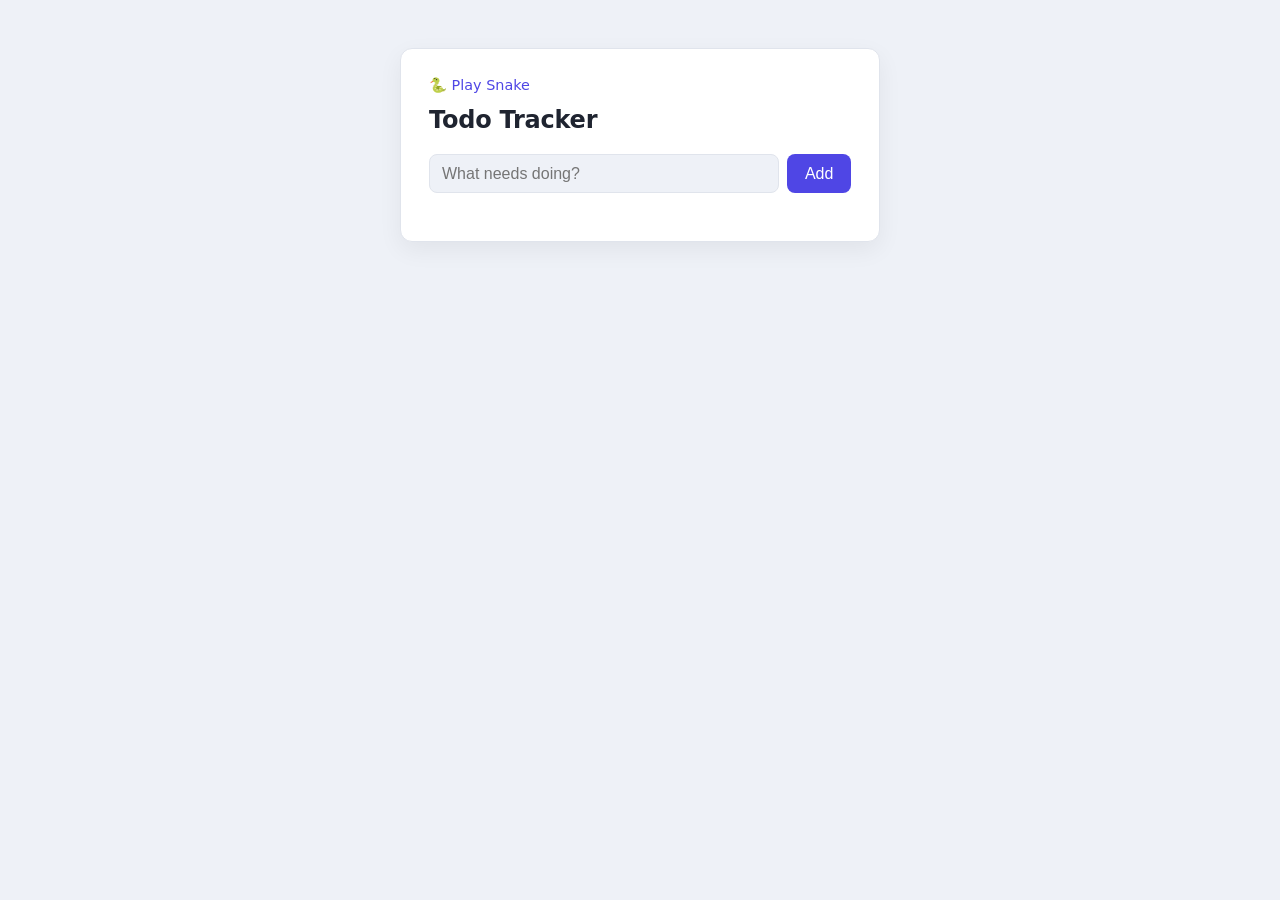
<file: index.html>
<!DOCTYPE html>
<html lang="en">
<head>
  <meta charset="UTF-8" />
  <meta name="viewport" content="width=device-width, initial-scale=1.0" />
  <title>Todo Tracker</title>
  <link rel="stylesheet" href="style.css" />
</head>
<body>
  <main>
    <div class="page-nav"><a href="snake.html">🐍 Play Snake</a></div>
    <h1>Todo Tracker</h1>
    <form id="add-form">
      <input type="text" id="todo-input" placeholder="What needs doing?" autocomplete="off" required />
      <button type="submit">Add</button>
    </form>
    <ul id="todo-list"></ul>
  </main>
  <script src="app.js"></script>
</body>
</html>
</file>
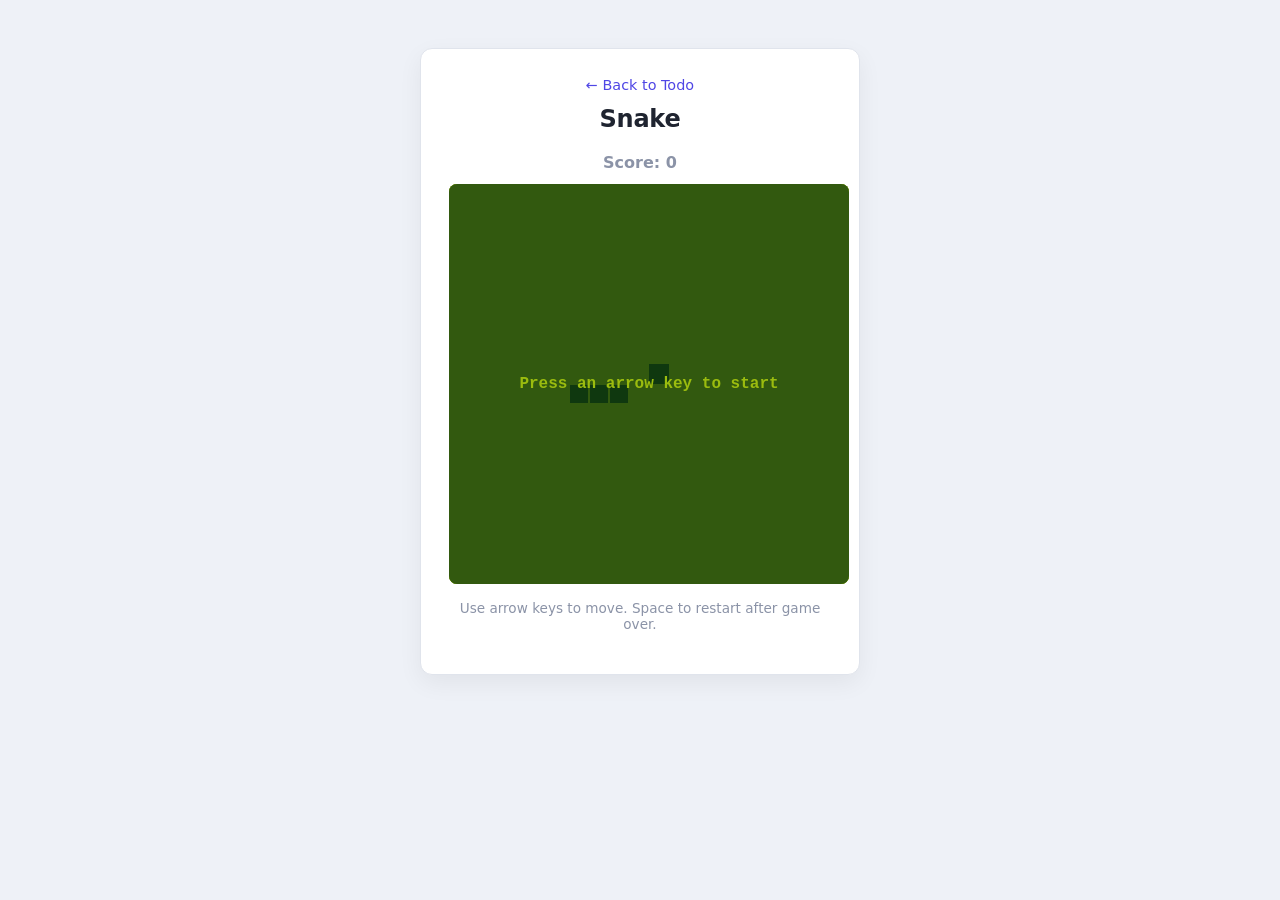
<file: snake.html>
<!DOCTYPE html>
<html lang="en">
<head>
  <meta charset="UTF-8" />
  <meta name="viewport" content="width=device-width, initial-scale=1.0" />
  <title>Snake</title>
  <link rel="stylesheet" href="style.css" />
  <link rel="stylesheet" href="snake.css" />
</head>
<body>
  <main class="snake-page">
    <div class="page-nav"><a href="index.html">← Back to Todo</a></div>
    <h1>Snake</h1>
    <div class="snake-score">Score: <span id="score">0</span></div>
    <div class="snake-screen">
      <canvas id="snake-canvas" width="400" height="400"></canvas>
      <div id="snake-overlay" class="snake-overlay">
        <p>Press an arrow key to start</p>
      </div>
    </div>
    <p class="snake-hint">Use arrow keys to move. Space to restart after game over.</p>
  </main>
  <script src="snake.js"></script>
</body>
</html>
</file>
<file: style.css>
:root {
  --bg: #eef1f7;
  --surface: #ffffff;
  --text: #1f2430;
  --text-muted: #8b93a7;
  --border: #e0e4ec;
  --accent: #4f46e5;
  --accent-hover: #4338ca;
  --danger: #e11d48;
  --danger-hover: #be123c;
}

@media (prefers-color-scheme: dark) {
  :root {
    --bg: #12141c;
    --surface: #1b1e29;
    --text: #e7e9f0;
    --text-muted: #7b8194;
    --border: #2a2e3d;
    --accent: #6366f1;
    --accent-hover: #818cf8;
    --danger: #f43f5e;
    --danger-hover: #fb7185;
  }
}

* {
  box-sizing: border-box;
}

body {
  font-family: 'Segoe UI', system-ui, sans-serif;
  background: var(--bg);
  color: var(--text);
  margin: 0;
  padding: 3rem 1rem;
  transition: background 0.2s ease, color 0.2s ease;
}

main {
  max-width: 480px;
  margin: 0 auto;
  background: var(--surface);
  border: 1px solid var(--border);
  border-radius: 12px;
  padding: 1.75rem;
  box-shadow: 0 8px 24px rgba(0, 0, 0, 0.06);
}

h1 {
  margin-top: 0;
  margin-bottom: 1.25rem;
  font-size: 1.5rem;
  letter-spacing: -0.01em;
}

.page-nav {
  margin-bottom: 0.75rem;
  font-size: 0.9rem;
}

.page-nav a {
  color: var(--accent);
  text-decoration: none;
}

.page-nav a:hover {
  text-decoration: underline;
}

#add-form {
  display: flex;
  gap: 0.5rem;
  margin-bottom: 1.25rem;
}

#todo-input {
  flex: 1;
  padding: 0.6rem 0.75rem;
  border: 1px solid var(--border);
  border-radius: 8px;
  background: var(--bg);
  color: var(--text);
  font-size: 1rem;
  transition: border-color 0.15s ease, box-shadow 0.15s ease;
}

#todo-input:focus {
  outline: none;
  border-color: var(--accent);
  box-shadow: 0 0 0 3px color-mix(in srgb, var(--accent) 25%, transparent);
}

button {
  padding: 0.6rem 1.1rem;
  border: none;
  border-radius: 8px;
  background: var(--accent);
  color: #fff;
  cursor: pointer;
  font-size: 1rem;
  font-weight: 500;
  transition: background 0.15s ease, transform 0.05s ease;
}

button:hover {
  background: var(--accent-hover);
}

button:active {
  transform: scale(0.97);
}

#todo-list {
  list-style: none;
  margin: 0;
  padding: 0;
}

#todo-list li {
  display: flex;
  align-items: center;
  gap: 0.6rem;
  padding: 0.65rem 0;
  border-bottom: 1px solid var(--border);
}

#todo-list li:last-child {
  border-bottom: none;
}

#todo-list li input[type='checkbox'] {
  width: 1.1rem;
  height: 1.1rem;
  accent-color: var(--accent);
  cursor: pointer;
}

#todo-list li span {
  flex: 1;
  transition: color 0.15s ease;
}

#todo-list li.done span {
  text-decoration: line-through;
  color: var(--text-muted);
}

.delete-btn {
  background: transparent;
  color: var(--danger);
  padding: 0.35rem 0.6rem;
  font-size: 0.85rem;
}

.delete-btn:hover {
  background: transparent;
  color: var(--danger-hover);
  text-decoration: underline;
}
</file>
<file: snake.css>
.snake-page {
  max-width: 440px;
  text-align: center;
}

.snake-score {
  margin-bottom: 0.75rem;
  font-weight: 600;
  color: var(--text-muted);
}

.snake-screen {
  position: relative;
  display: inline-block;
  border-radius: 8px;
  overflow: hidden;
  box-shadow: inset 0 0 0 4px #1a2e12;
}

#snake-canvas {
  display: block;
  background: #9bbc0f;
}

.snake-overlay {
  position: absolute;
  inset: 0;
  display: flex;
  align-items: center;
  justify-content: center;
  text-align: center;
  padding: 1rem;
  background: rgba(15, 56, 15, 0.75);
  color: #9bbc0f;
  font-weight: 600;
  font-family: 'Courier New', monospace;
}

.snake-overlay.hidden {
  display: none;
}

.snake-hint {
  margin-top: 0.75rem;
  font-size: 0.85rem;
  color: var(--text-muted);
}
</file>
